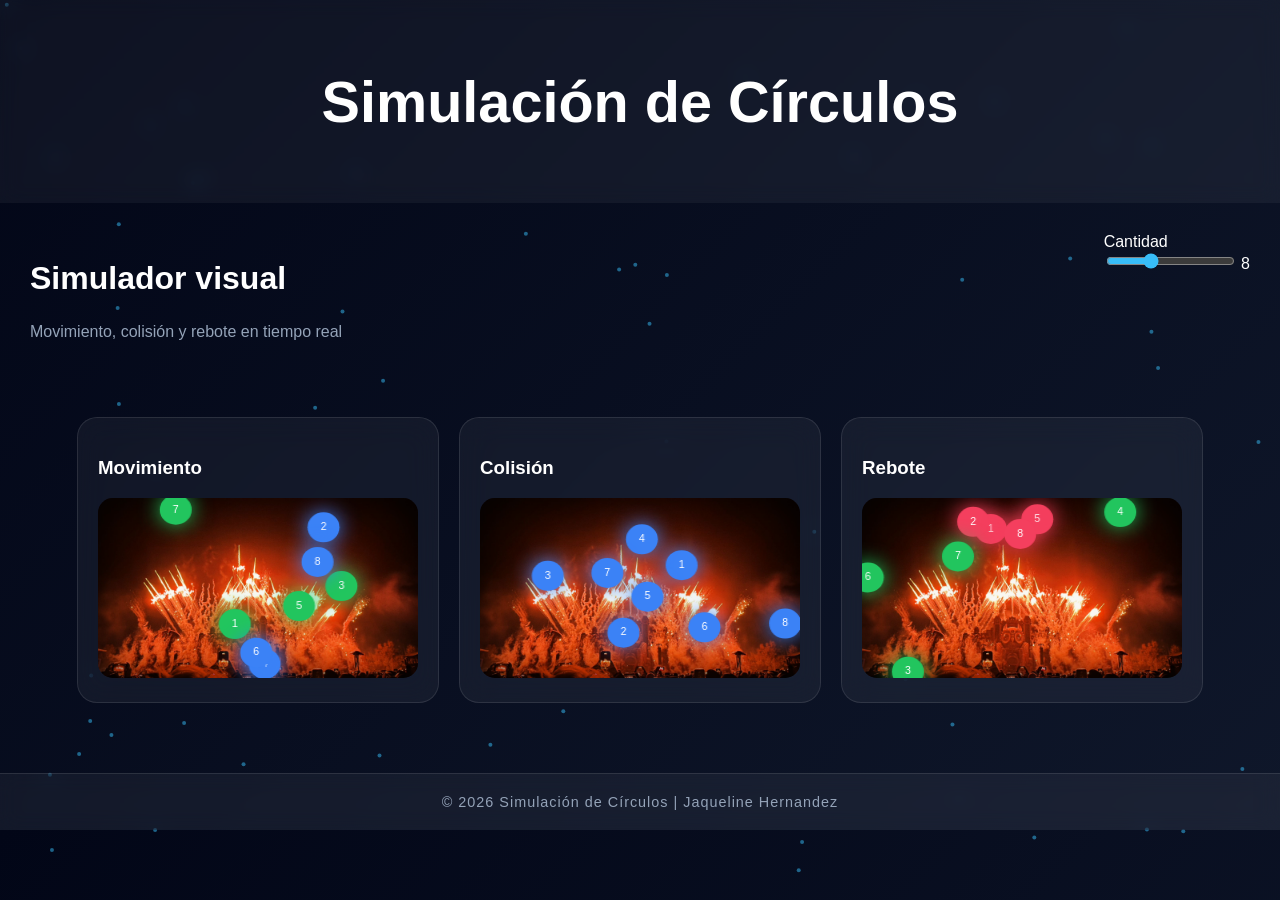
<file: index.html>
<!DOCTYPE html>
<html lang="es">
<head>
    <meta charset="UTF-8">
    <title>Simulación de Círculos</title>

<link rel="stylesheet" href="assets/css/styles.css">

<link rel="icon" type="image/png" href="assets/img/cumpleanos.png">
</head>
<body>

<!-- PARTÍCULAS -->
<canvas id="particles"></canvas>

<header>
    <h1>Simulación de Círculos</h1>
</header>

<section class="hero">
    <div class="text">
        <h2>Simulador visual</h2>
        <p>Movimiento, colisión y rebote en tiempo real</p>
    </div>

    <div class="control">
        <label>Cantidad</label><br>
        <input type="range" id="slider" min="2" max="20" value="8">
        <span id="valor">8</span>
    </div>
</section>

<section class="cards">

    <div class="card">
        <h3>Movimiento</h3>
        <canvas id="canvas1"></canvas>
    </div>

    <div class="card">
        <h3>Colisión</h3>
        <canvas id="canvas2"></canvas>
    </div>

    <div class="card">
        <h3>Rebote</h3>
        <canvas id="canvas3"></canvas>
    </div>

</section>

<!-- FOOTER 🔥 -->
<footer>
    <p>© 2026 Simulación de Círculos | Jaqueline Hernandez </p>
</footer>

<script src="assets/js/particles.js"></script>
<script src="assets/js/main_movimiento.js"></script>
<script src="assets/js/main_colision.js"></script>
<script src="assets/js/main_rebote.js"></script>

</body>
</html>
</file>
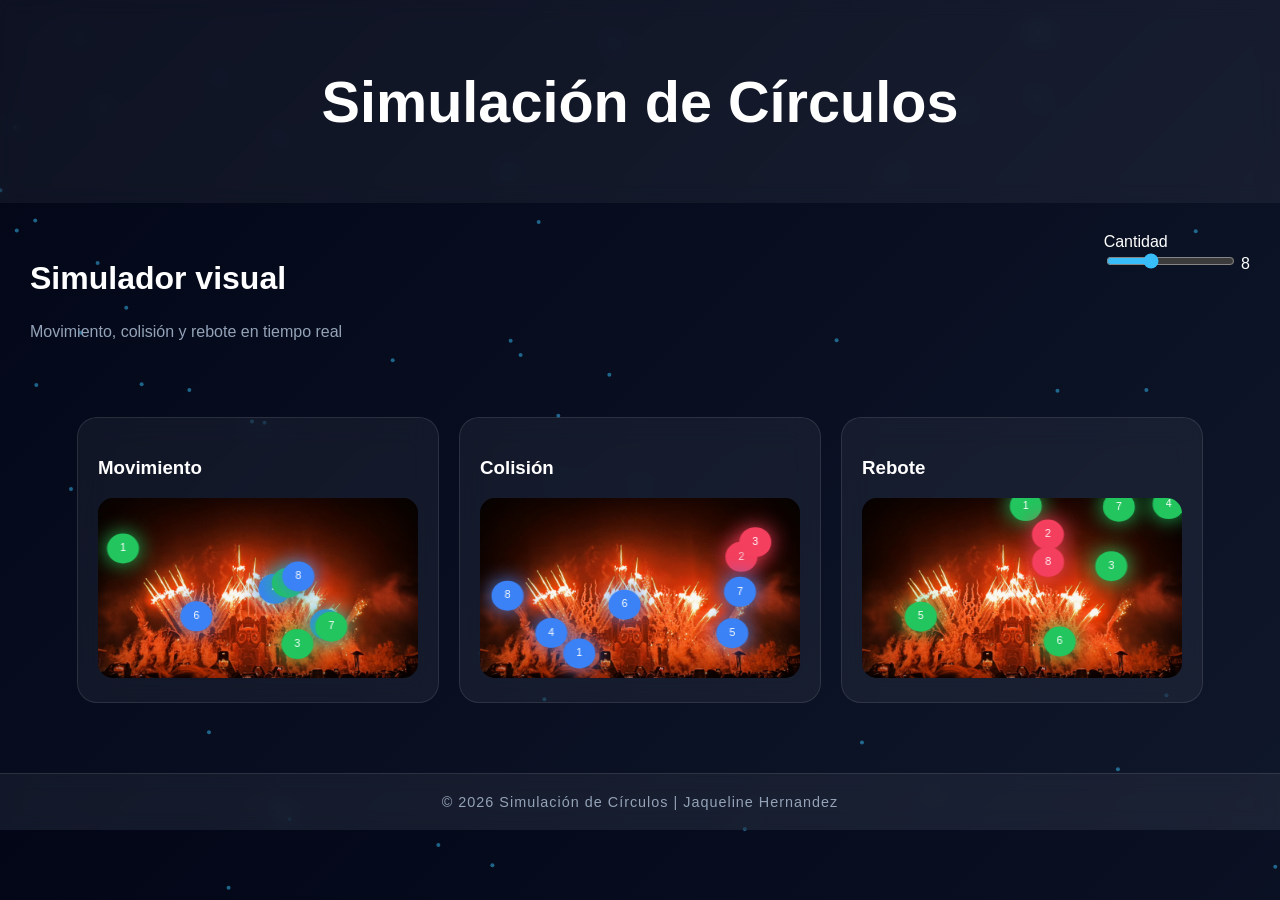
<file: assets/index.html>
<!DOCTYPE html>
<html lang="es">
<head>
    <meta charset="UTF-8">
    <title>Simulación de Círculos</title>

    <!-- CSS -->
    <link rel="stylesheet" href="./css/styles.css">

    <!-- FAVICON 🔥 -->
    <link rel="icon" type="image/png" href="./img/cumpleanos.png">
</head>
<body>

<!-- PARTÍCULAS -->
<canvas id="particles"></canvas>

<header>
    <h1>Simulación de Círculos</h1>
</header>

<section class="hero">
    <div class="text">
        <h2>Simulador visual</h2>
        <p>Movimiento, colisión y rebote en tiempo real</p>
    </div>

    <div class="control">
        <label>Cantidad</label><br>
        <input type="range" id="slider" min="2" max="20" value="8">
        <span id="valor">8</span>
    </div>
</section>

<section class="cards">

    <div class="card">
        <h3>Movimiento</h3>
        <canvas id="canvas1"></canvas>
    </div>

    <div class="card">
        <h3>Colisión</h3>
        <canvas id="canvas2"></canvas>
    </div>

    <div class="card">
        <h3>Rebote</h3>
        <canvas id="canvas3"></canvas>
    </div>

</section>

<!-- FOOTER 🔥 -->
<footer>
    <p>© 2026 Simulación de Círculos | Jaqueline Hernandez </p>
</footer>

<!-- SCRIPTS -->
<script src="./js/particles.js"></script>
<script src="./js/main_movimiento.js"></script>
<script src="./js/main_colision.js"></script>
<script src="./js/main_rebote.js"></script>

</body>
</html>
</file>
<file: assets/css/styles.css>
body {
    margin: 0;
    font-family: 'Segoe UI', sans-serif;
    background: linear-gradient(135deg, #020617, #0f172a);
    color: white;
    overflow-x: hidden;
}

/* PARTICULAS */
#particles {
    position: fixed;
    width: 100%;
    height: 100%;
    z-index: -1;
}

/* HEADER */
header {
    text-align: center;
    padding: 30px;
    font-size: 1.8rem;
    background: rgba(255,255,255,0.05);
    backdrop-filter: blur(10px);
}

/* HERO */
.hero {
    display: flex;
    justify-content: space-between;
    padding: 30px;
}

.text h2 {
    font-size: 2rem;
}

.text p {
    color: #94a3b8;
}

/* SLIDER */
input[type="range"] {
    accent-color: #38bdf8;
}

/* CARDS */
.cards {
    display: flex;
    gap: 20px;
    justify-content: center;
    padding: 30px;
}

/* GLASS */
.card {
    background: rgba(255,255,255,0.05);
    border-radius: 20px;
    padding: 20px;
    width: 320px;

    backdrop-filter: blur(15px);
    border: 1px solid rgba(255,255,255,0.1);

    transition: 0.3s;
}

.card:hover {
    transform: translateY(-10px) scale(1.03);
    box-shadow: 0 20px 50px rgba(0,0,0,0.7);
}

/* CANVAS */
canvas:not(#particles) {
    width: 100%;
    height: 180px;
    border-radius: 15px;
    background-size: cover;
    background-position: center;
    box-shadow: inset 0 0 40px rgba(0,0,0,0.7);
}

/* FONDOS */
#canvas1 { background-image: url('../img/WhatsApp\ Image\ 2026-03-23\ at\ 10.43.46\ AM.jpeg'); }
#canvas2 { background-image: url('../img/WhatsApp\ Image\ 2026-03-23\ at\ 10.43.46\ AM.jpeg'); }
#canvas3 { background-image: url('../img/WhatsApp\ Image\ 2026-03-23\ at\ 10.43.46\ AM.jpeg'); }

/* FOOTER PRO 🔥 */
footer {
    text-align: center;
    padding: 20px;
    margin-top: 40px;

    background: rgba(255,255,255,0.05);
    backdrop-filter: blur(10px);

    border-top: 1px solid rgba(255,255,255,0.1);
}

footer p {
    margin: 0;
    font-size: 0.9rem;
    color: #94a3b8;
    letter-spacing: 1px;
}
</file>
